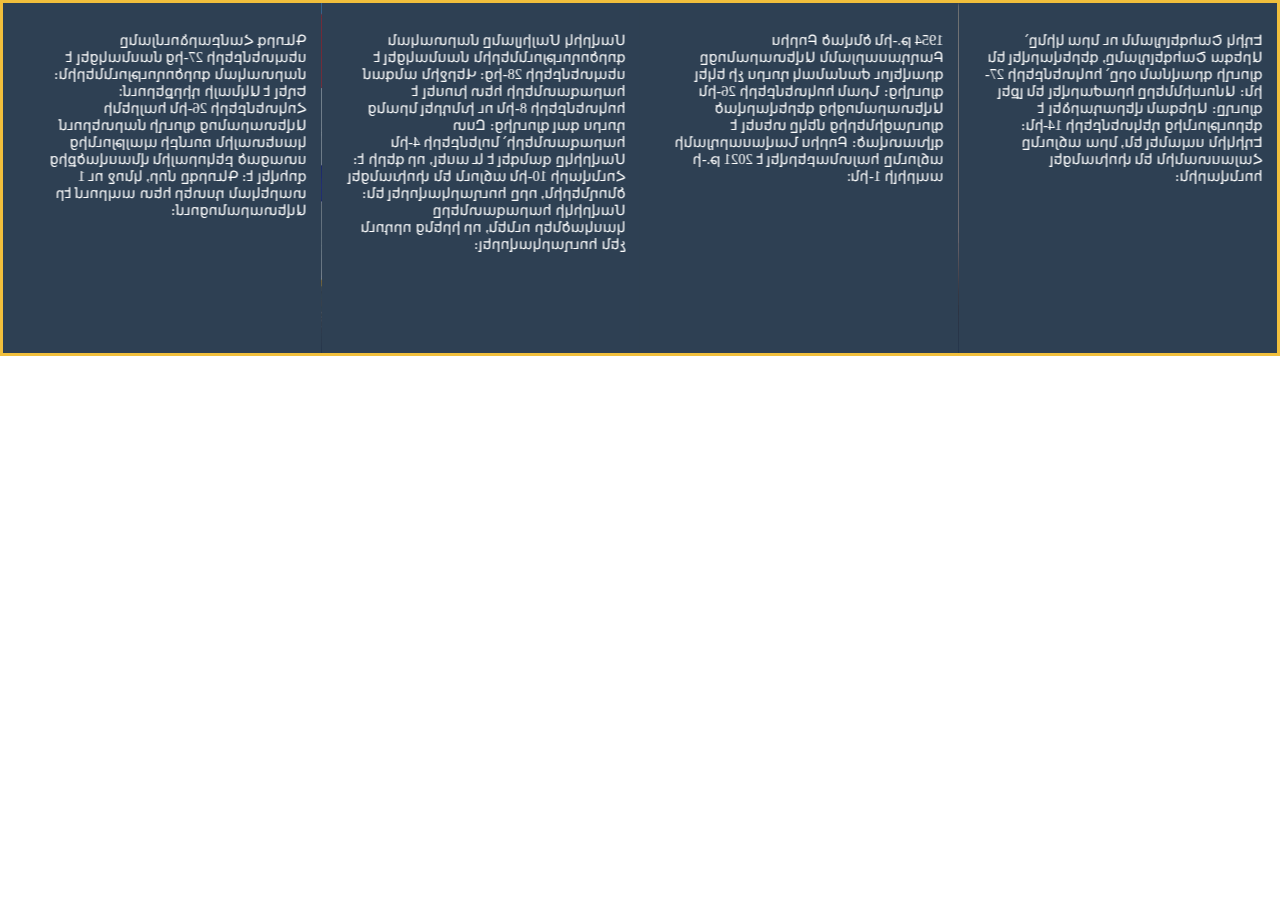
<file: victims/index.html>
<!DOCTYPE html>
<html lang="hy">
  <head>
    <meta charset="UTF-8" />
    <meta http-equiv="X-UA-Compatible" content="IE=edge" />
    <meta name="viewport" content="width=device-width, initial-scale=1.0" />
    <link rel="stylesheet" href="./assets/css/style.css">
    <title>Ավետարանոց</title>
  </head>
  <body>
    <div id="root"></div>
    <script
      src="https://code.jquery.com/jquery-3.6.0.min.js"
      integrity="sha256-/xUj+3OJU5yExlq6GSYGSHk7tPXikynS7ogEvDej/m4="
      crossorigin="anonymous"
    ></script>
    <script src="./assets/js/data.js"></script>
    <script src="./assets/js/headingData.js"></script>
    <script src="./assets/js/script.js"></script>
  </body>
</html>
</file>
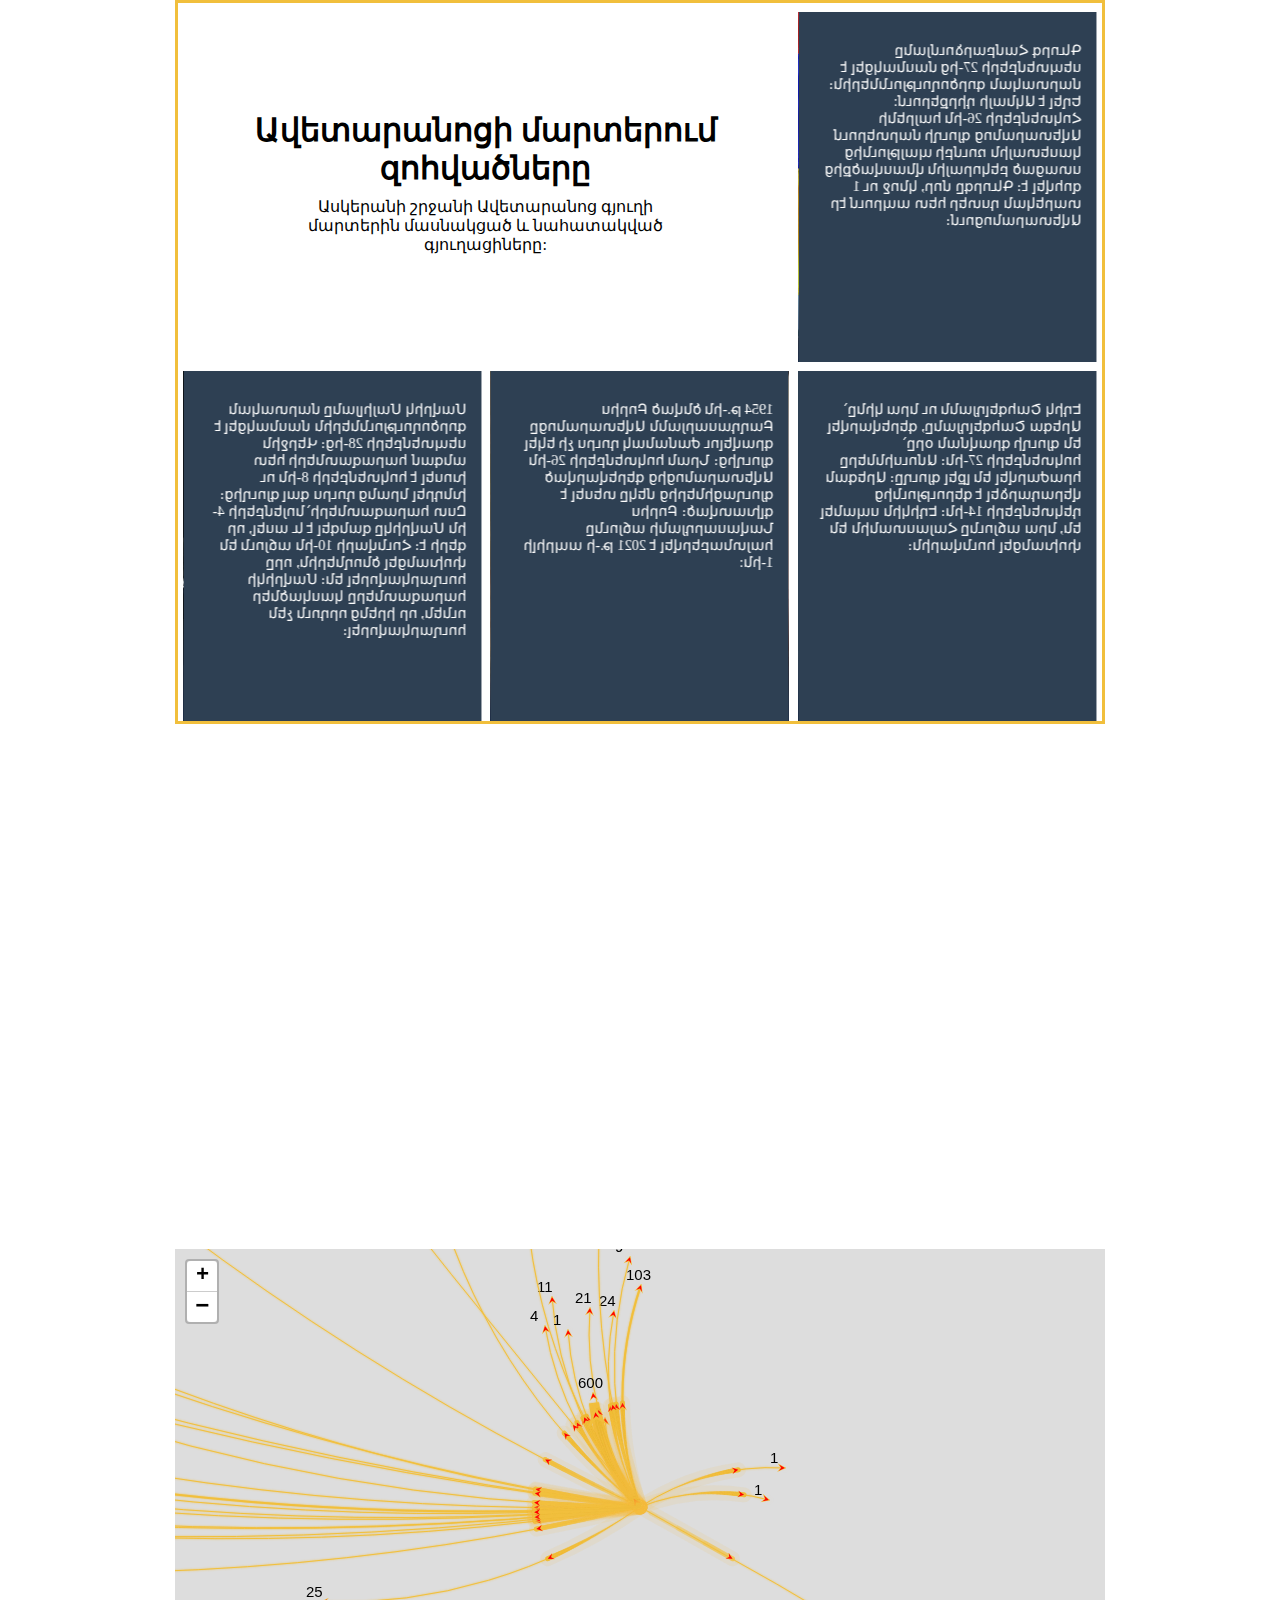
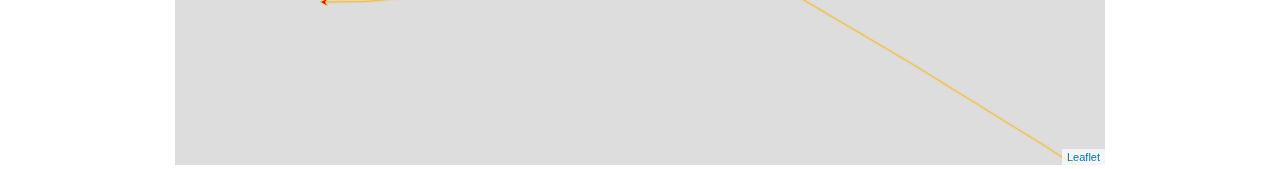
<file: iframes.html>
<!DOCTYPE html>
<html lang="en">

<head>
    <meta charset="UTF-8">
    <meta http-equiv="X-UA-Compatible" content="IE=edge">
    <meta name="viewport" content="width=device-width, initial-scale=1.0">
    <title>Document</title>
    <style>
        body {
            width: 930px;
            margin: 0 auto;
        }
    </style>
</head>

<body>
    <iframe src="./victims/index_with_title.html" frameborder="0" width="100%" height="725px"></iframe>

    <iframe src="./demography/index.html" frameborder="0" width="100%" height="516px"></iframe>

    <iframe src="./migrationmap/index.html" frameborder="0" width="100%" height="516px"></iframe>
    
</body>

</html>
</file>
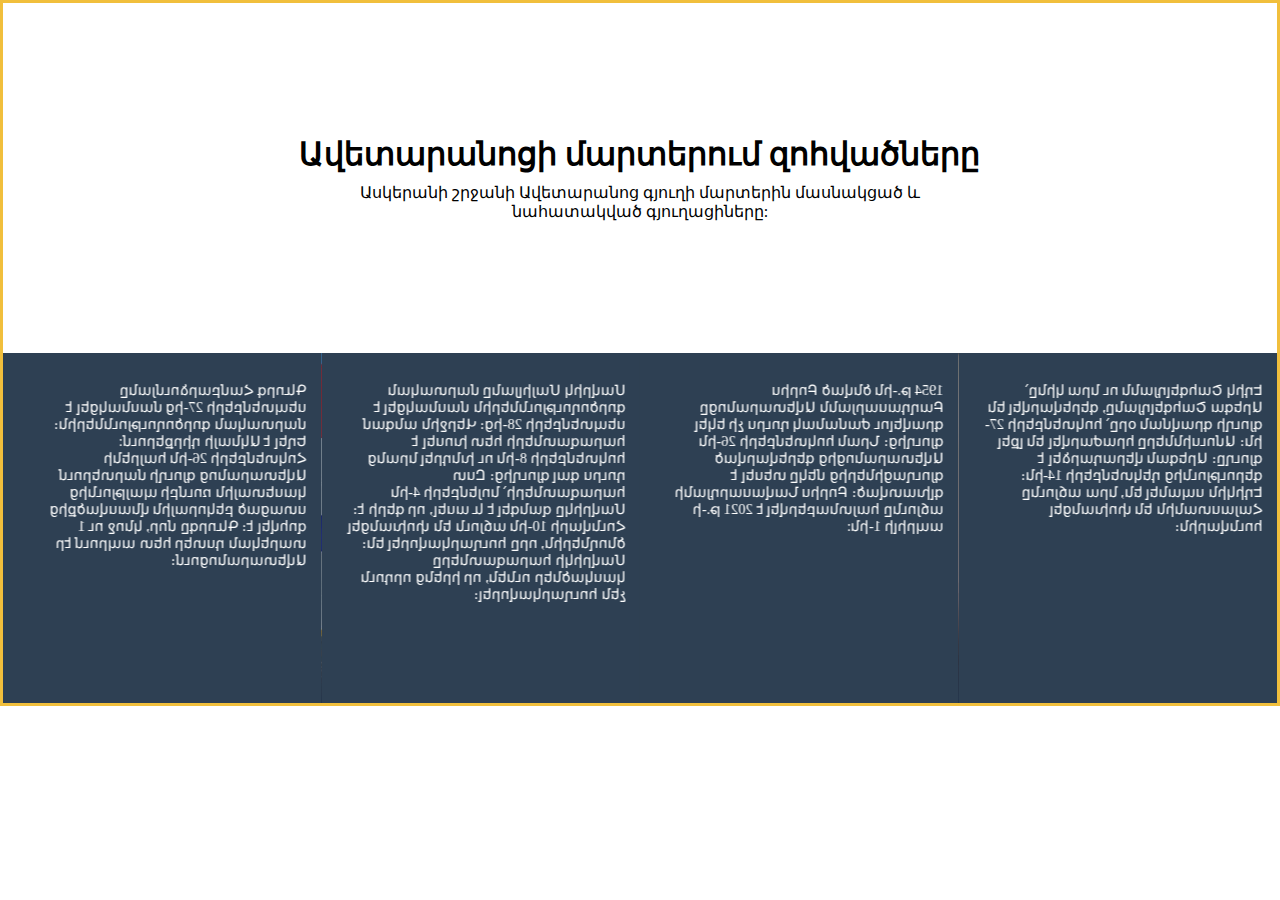
<file: victims/index_with_title.html>
<!DOCTYPE html>
<html lang="hy">
  <head>
    <meta charset="UTF-8" />
    <meta http-equiv="X-UA-Compatible" content="IE=edge" />
    <meta name="viewport" content="width=device-width, initial-scale=1.0" />
    <link rel="stylesheet" href="./assets/css/style.css">
    <title>Ավետարանոց</title>
  </head>
  <body>
    <div id="root" class="with-title"></div>
    <script
      src="https://code.jquery.com/jquery-3.6.0.min.js"
      integrity="sha256-/xUj+3OJU5yExlq6GSYGSHk7tPXikynS7ogEvDej/m4="
      crossorigin="anonymous"
    ></script>
    <script src="./assets/js/data.js"></script>
    <script src="./assets/js/headingData.js"></script>
    <script src="./assets/js/script.js"></script>
  </body>
</html>
</file>
<file: victims/assets/css/style.css>
:root {
  --flip-container-height: 350px;
}

* {
  box-sizing: border-box;
}

body {
  margin    : 0px;
  padding   : 0px;
  overflow-x: hidden;
}

img {
  width          : 100%;
  height         : var(--flip-container-height);
  object-fit     : cover;
  object-position: 0px 11%;
}

h2 {
  font-size : 14px;
  text-align: left;
}

p {
  text-align: center;
}

a {
  text-decoration: none;
  color          : black;
}

a:hover {
  text-decoration: underline;
}

#root {
  display       : flex;
  flex-direction: row;
  flex-flow     : row wrap;
  overflow      : hidden;
  border        : solid 3px #f1bf3c;
  box-sizing    : border-box;
}

/* entire container, keeps perspective */
.flip-container {
  perspective     : 1000px;
  width           : 25%;
  height          : var(--flip-container-height);
  cursor          : pointer;
  /* border-radius: 13px; */
  /* overflow     : hidden; */
}

/* flip the pane when hovered */


.flip-container:hover .flipper,
.flip-container.hover .flipper {
  transform: rotateY(180deg);
}

@media only screen and (max-width: 600px) {
  .flip-container:hover .flipper {
    transform: unset;
  }

  .flip-container.hover .flipper {
    transform: rotateY(180deg);
  }
}

/* flip speed goes here */
.flipper {
  transition      : 0.6s;
  transform-style : preserve-3d;
  position        : relative;
  height          : 100%;
  transform       : rotateY(0deg);
  /* border-radius: 8px; */
}

/* hide back of pane during swap */
.front,
.back {
  position: absolute;
  top     : 0;
  left    : 0;
  right   : 0px;
  padding : 15px;
  height  : var(--flip-container-height);
}

/* front pane, placed above back */
.front {
  z-index                    : 2;
  /* for firefox 31 */
  transform                  : rotateY(0deg);
  padding                    : 0px;
  /*! margin                 : 20px; */
  -webkit-perspective        : 0;
  perspective                : 0;
  -webkit-backface-visibility: hidden;
  backface-visibility        : hidden;
  overflow                   : hidden;
  background-color           : #2e4053;
}

.front>div {
  position        : absolute;
  bottom          : 0px;
  background-image: linear-gradient(to top, #182743 0%, #48556329 100%);
  color           : white;
  padding         : 0px 20px;
  left            : 0px;
  right           : 0px;
}

.front>div p {
  text-align: right;
  font-size : 13px;
}

/* back, initially hidden pane */
.back {
  transform       : rotateY(180deg);
  background-color: #2e4053;
  color           : white;
  /* overflow     : auto; */
  font-size       : 0.9em;
  display         : grid;
  z-index         : 9999999;
}

.flip-container>p {
  position: absolute;
  bottom  : 0px;
  width   : 70%;
  margin  : auto !important;
  display : block;
}

.back p {
  text-align   : left;
  overflow-y   : auto;
  padding-right: 7px;
  overflow-x   : hidden;
}

.back a {
  /* position: absolute; */
  /* bottom: -20px; */
  /* right: 0px; */
  color     : #f1bf3c;
  text-align: right;
  display   : initial;
  float     : right;
}

.with-title>.flip-container:first-child {
  width          : 100%;
  display        : grid;
  align-items    : center;
  justify-content: center;
  align-content  : center;
  grid-row-gap   : 3%;
  padding        : 0px 0%;
}

.with-title>.flip-container:first-child * {
  text-align: center;
  margin    : 0px;
  position  : relative;
}

@media only screen and (max-width: 1000px) {
  .flip-container {
    width  : 33.3%;
    padding: 0.5%;
    margin : 0.5% 0;
  }

  .with-title>.flip-container:first-child {
    width: 66.6%;
  }
}

@media only screen and (max-width: 600px) {
  .flip-container {
    width: 100%;
  }

  .with-title>.flip-container:first-child {
    padding: 0px 4%;
  }

  img {
    object-position: 0px 13%;
  }
}

/* width */
p::-webkit-scrollbar {
  width: 5px;
}

/* Track */
p::-webkit-scrollbar-track {
  background: #000000;
}

/* Handle */
p::-webkit-scrollbar-thumb {
  background: #f1bf3c;
}
</file>
